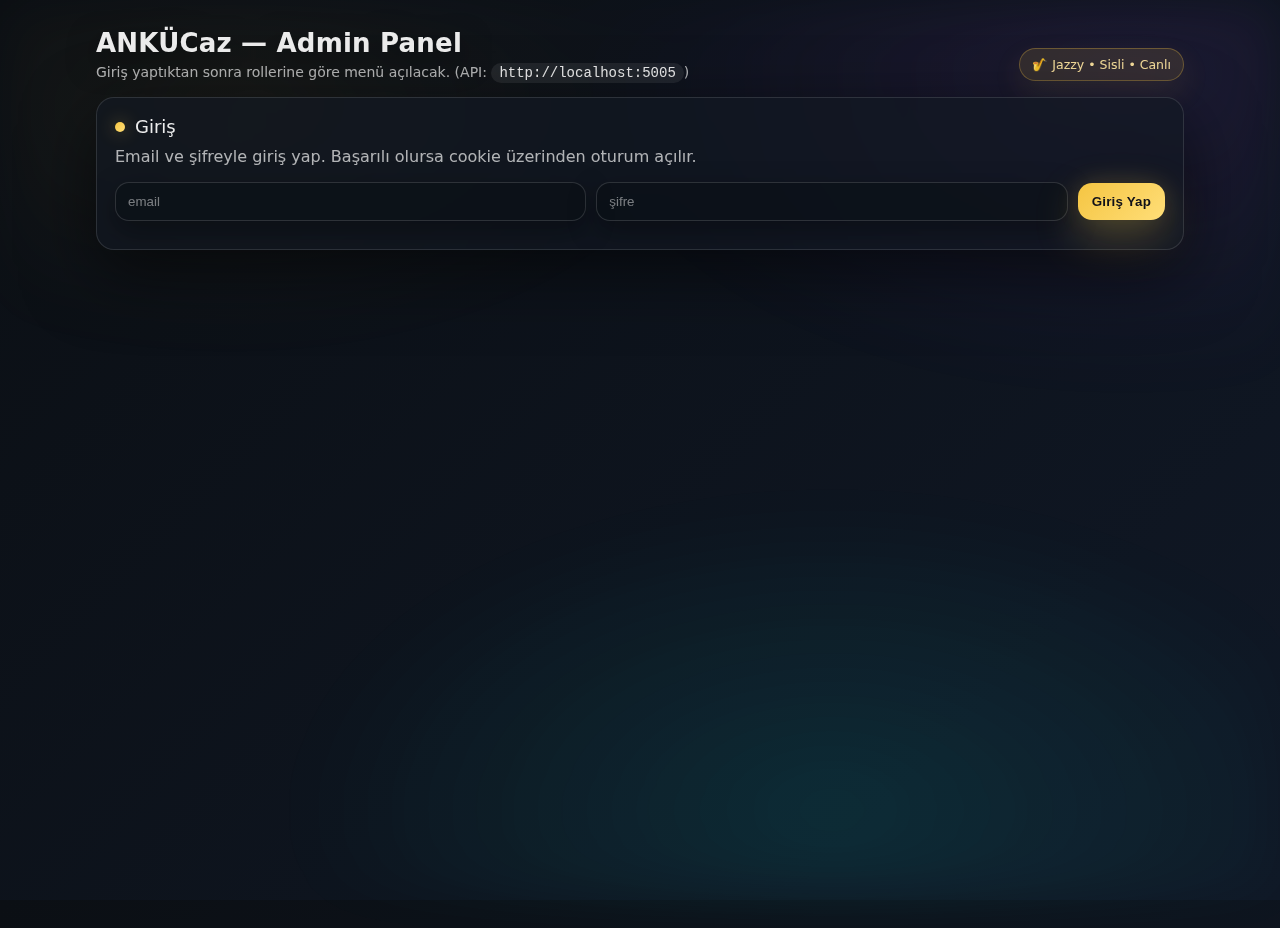
<file: admin.html>
<!doctype html>
<html lang="tr">
<head>
  <meta charset="utf-8" />
  <meta name="viewport" content="width=device-width, initial-scale=1" />
  <title>ANKÜCaz — Admin Panel</title>

  <style>
    :root{

      --bgA: #0b0f14;
      --bgB: #101826;

      --card: rgba(18, 24, 34, 0.68);
      --card2: rgba(18, 24, 34, 0.82);
      --border: rgba(255,255,255,.12);
      --shadow: 0 22px 70px rgba(0,0,0,.55);

      --text: rgba(255,255,255,.92);
      --muted: rgba(255,255,255,.68);

      --gold: #f5c542;
      --gold2:#ffde78;

      --neonCyan: rgba(0, 255, 255, .18);
      --neonPurple: rgba(168, 85, 247, .18);

      --ok: #22c55e;
      --err:#ef4444;

      --radius: 18px;
    }

    *{ box-sizing:border-box; }
    html,body{ height:100%; }
    body{
      margin:0;
      font-family: ui-sans-serif, system-ui, -apple-system, Segoe UI, Roboto, Arial, "Apple Color Emoji","Segoe UI Emoji";
      background: linear-gradient(135deg, var(--bgA), var(--bgB));
      color: var(--text);
      overflow-x:hidden;
    }

    body::before{
      content:"";
      position:fixed; inset:0;
      background: radial-gradient(800px 420px at 18% 12%, rgba(245,197,66,.10), transparent 60%),
                  radial-gradient(900px 520px at 88% 8%, var(--neonPurple), transparent 62%),
                  radial-gradient(900px 520px at 65% 90%, var(--neonCyan), transparent 62%);
      filter: blur(26px);
      opacity: .55;
      pointer-events:none;
      z-index:-1;
    }

    .wrap{
      max-width: 1120px;
      margin: 28px auto;
      padding: 0 16px;
    }

    .brand{
      display:flex; align-items:flex-end; justify-content:space-between; gap:12px;
      margin-bottom: 16px;
    }
    .brand h1{
      margin:0;
      font-size: 26px;
      letter-spacing: .2px;
      color: var(--text);
      text-shadow: 0 10px 30px rgba(0,0,0,.7);
    }
    .brand p{
      margin: 6px 0 0;
      color: var(--muted);
      font-size: 14px;
    }
    .badge{
      font-size: 12.5px;
      padding: 8px 12px;
      border-radius: 999px;
      border: 1px solid rgba(245,197,66,.30);
      background: rgba(245,197,66,.12);
      color: rgba(255, 230, 160, .95);
      box-shadow: 0 12px 30px rgba(245,197,66,.10);
      white-space: nowrap;
    }

    .card{
      background: var(--card);
      border: 1px solid var(--border);
      border-radius: var(--radius);
      box-shadow: var(--shadow);
      padding: 18px;
      backdrop-filter: blur(14px);
      -webkit-backdrop-filter: blur(14px);
    }

    .grid{
      display:grid;
      grid-template-columns: 280px 1fr;
      gap: 16px;
      margin-top: 16px;
    }

    .title{
      display:flex;
      align-items:center;
      gap:10px;
      margin: 0 0 10px;
      font-size: 18px;
      color: var(--text);
    }
    .dot{
      width:10px; height:10px; border-radius:999px;
      background: linear-gradient(135deg, var(--gold), var(--gold2));
      box-shadow: 0 0 18px rgba(245,197,66,.45);
    }

    .muted{ color: var(--muted); }

    hr{
      border:0;
      border-top: 1px solid rgba(255,255,255,.10);
      margin: 14px 0;
    }

    code{
      background: rgba(255,255,255,.08);
      padding: 2px 8px;
      border-radius: 10px;
      color: rgba(255,255,255,.90);
    }

    .row{
      display:flex;
      gap: 10px;
      flex-wrap: wrap;
      align-items:center;
    }
    .row > * { flex: 1; }
    .fixed{ flex: 0 0 auto; }

    input, select, textarea{
      width:100%;
      padding: 11px 12px;
      border-radius: 14px;
      border: 1px solid rgba(255,255,255,.14);
      background: rgba(10, 14, 20, .55);
      color: var(--text);
      outline:none;
      box-shadow: 0 10px 28px rgba(0,0,0,.35);
      transition: transform .08s ease, border-color .15s ease, box-shadow .15s ease;
    }
    textarea{ min-height: 90px; resize: vertical; }
    input::placeholder, textarea::placeholder{ color: rgba(255,255,255,.45); }
    input:focus, select:focus, textarea:focus{
      border-color: rgba(245,197,66,.55);
      box-shadow: 0 0 0 4px rgba(245,197,66,.12), 0 12px 30px rgba(0,0,0,.35);
      transform: translateY(-1px);
    }

    button{
      border: 1px solid rgba(255,255,255,.14);
      background: rgba(10, 14, 20, .35);
      color: var(--text);
      padding: 11px 14px;
      border-radius: 14px;
      cursor:pointer;
      box-shadow: 0 12px 30px rgba(0,0,0,.35);
      transition: transform .08s ease, box-shadow .15s ease, border-color .15s ease, filter .15s ease;
      font-weight: 750;
      letter-spacing:.2px;
    }
    button:hover{
      transform: translateY(-1px);
      border-color: rgba(245,197,66,.40);
      box-shadow: 0 16px 40px rgba(0,0,0,.45);
      filter: brightness(1.05);
    }
    button:active{ transform: translateY(0px); }

    button.primary{
      border: none;
      background: linear-gradient(135deg, var(--gold), var(--gold2));
      color: #101018;
      box-shadow: 0 16px 45px rgba(245,197,66,.28), 0 0 24px rgba(245,197,66,.12);
    }
    button.primary:hover{
      box-shadow: 0 18px 55px rgba(245,197,66,.34), 0 0 28px rgba(245,197,66,.18);
    }

    button.ghost{
      background: transparent;
      box-shadow: none;
      border-color: rgba(255,255,255,.12);
    }

    .nav{
      display:flex;
      flex-direction:column;
      gap: 8px;
      margin-top: 12px;
    }
    .nav button{
      width:100%;
      text-align:left;
      box-shadow:none;
      background: rgba(10, 14, 20, .28);
    }
    .nav button:hover{
      box-shadow: 0 12px 28px rgba(0,0,0,.40);
    }

    .roleBadges{
      display:flex;
      flex-wrap:wrap;
      gap:8px;
      margin-top: 10px;
    }
    .rolePill{
      font-size: 12px;
      padding: 6px 10px;
      border-radius: 999px;
      border: 1px solid rgba(245,197,66,.28);
      background: rgba(245,197,66,.10);
      color: rgba(255, 230, 160, .95);
      font-weight: 800;
    }

    .section{ display:none; }
    .section.active{ display:block; }

    .ap-msg{
      margin-top: 10px;
      padding: 10px 12px;
      border-radius: 14px;
      border: 1px solid rgba(255,255,255,.12);
      background: rgba(10, 14, 20, .35);
      color: var(--text);
    }
    .ap-msg.ok{
      background: rgba(34,197,94,.12);
      border-color: rgba(34,197,94,.25);
      color: rgba(210,255,225,.95);
    }
    .ap-msg.err{
      background: rgba(239,68,68,.12);
      border-color: rgba(239,68,68,.25);
      color: rgba(255,215,215,.95);
    }

    .hide{ display:none !important; }


    .tbl{
      width:100%;
      border-collapse: collapse;
      margin-top: 10px;
      overflow:hidden;
      border-radius: 14px;
    }
    .tbl thead th{
      text-align:left;
      font-size: 13px;
      color: rgba(255,255,255,.80);
      padding: 10px 10px;
      border-bottom: 1px solid rgba(255,255,255,.12);
      background: rgba(10, 14, 20, .35);
    }
    .tbl tbody td{
      padding: 10px 10px;
      border-bottom: 1px solid rgba(255,255,255,.08);
      color: rgba(255,255,255,.90);
      vertical-align: top;
    }
    .actions{
      display:flex;
      gap:8px;
      flex-wrap: wrap;
    }
    .mini{
      padding: 8px 10px;
      border-radius: 12px;
      box-shadow:none;
      font-weight: 800;
    }

    @media (max-width: 900px){
      .grid{ grid-template-columns: 1fr; }
      .badge{ display:none; }
    }
  </style>
</head>

<body>
  <div class="wrap">
    <div class="brand">
      <div>
        <h1>ANKÜCaz — Admin Panel</h1>
        <p>Giriş yaptıktan sonra rollerine göre menü açılacak. (API: <code id="apiBaseText"></code>)</p>
      </div>
      <div class="badge">🎷 Jazzy • Sisli • Canlı</div>
    </div>


    <div id="loginCard" class="card">
      <div class="title"><span class="dot"></span>Giriş</div>
      <p class="muted" style="margin-top:0">
        Email ve şifreyle giriş yap. Başarılı olursa cookie üzerinden oturum açılır.
      </p>

      <div class="row">
        <input id="loginEmail" type="email" placeholder="email" autocomplete="username" />
        <input id="loginPass" type="password" placeholder="şifre" autocomplete="current-password" />
        <button id="btnLogin" class="primary fixed">Giriş Yap</button>
      </div>

      <div id="loginMsg"></div> 

      <p class="muted" style="margin:10px 0 0">
        
      </p>
    </div>

    <div id="appWrap" class="grid hide">

      <div class="card">
        <div class="row" style="justify-content:space-between">
          <div>
            <div class="title" style="margin:0"><span class="dot"></span>Menü</div>
            <div class="muted" id="whoamiText" style="margin-top:8px"></div> 

            <div class="roleBadges" id="roleBadges"></div>

          </div>
          <button id="btnLogout" class="ghost fixed">Çıkış</button>
        </div>

        <hr />

        <div class="nav">
          <button data-section="secHome">🏠 Dashboard</button>
          <button data-section="secRegs" id="navRegs">🎟️ Katılımcılar</button>
          <button data-section="secUsers" id="navUsers">👥 Üyeler & Roller</button>
          <button data-section="secHelp">ℹ️ Yardım</button>
        </div>

        <div class="muted" id="navNote" style="margin-top:12px"></div>
        
      </div>


      <div class="card">

        <div id="secHome" class="section active">
          <div class="title"><span class="dot"></span>Dashboard</div>
          

          <div class="row">
            <button id="btnMe" class="primary fixed">/api/auth/me</button>
          </div>

          <div id="homeMsg"></div>

          <hr style="margin:20px 0; opacity:.6" />


          <div class="card" style="background: var(--card2); margin-top: 12px;">
            <div class="title" style="font-size:16px"><span class="dot"></span>Etkinlik Yönetimi</div>

            <div class="row">
              <button id="btnEventsLoad" class="primary fixed">Etkinlikleri Yükle</button>
              <button id="btnEventNew" class="fixed">+ Yeni Etkinlik</button>
            </div>

            <div id="eventMsg"></div>

            <table class="tbl"> 
              <thead>
                <tr>
                  <th>Başlık</th>
                  <th>Tarih</th>
                  <th>Yer</th>
                  <th>Açıklama</th>
                  <th>İşlemler</th>
                </tr>
              </thead>
              <tbody id="eventsTbody"></tbody> 
            </table>

            <div id="eventFormCard" class="card" style="display:none; margin-top:12px; background: rgba(10,14,20,.35);">

              <div class="title" style="font-size:16px"><span class="dot"></span>Etkinlik Formu</div>

              <form id="eventForm">
                <input type="hidden" id="eventId" />

                <div class="row">
                  <input id="eventTitle" placeholder="Başlık" />
                  <input id="eventImageUrl" placeholder="Görsel URL (opsiyonel)" />
                </div>

                <textarea id="eventDescription" placeholder="Açıklama"></textarea>

                <div class="row">
                  <input id="eventStart" type="datetime-local" />
                  <input id="eventEnd" type="datetime-local" />
                </div>

                <div class="row">
                  <input id="eventLocName" placeholder="Mekan adı" />
                  <input id="eventLocAddr" placeholder="Mekan adresi" />
                </div>

                <div class="row">
                  <button type="submit" class="primary fixed">Kaydet</button>
                  <button type="button" id="btnEventCancel" class="ghost fixed">Vazgeç</button>
                </div>
              </form>
            </div>
          </div>


          <div class="card" style="background: var(--card2); margin-top: 12px;">
            <div class="title" style="font-size:16px"><span class="dot"></span>Duyuru Yönetimi</div>

            <div class="row">
              <button id="btnAnnsLoad" class="primary fixed">Duyuruları Yükle</button> 

              <button id="btnAnnNew" class="fixed">+ Yeni Duyuru</button>

            </div>

            <div id="annMsg"></div>

            <table class="tbl">
              <thead>
                <tr>
                  <th>Başlık</th>
                  <th>Tarih</th>
                  <th>İşlemler</th>
                </tr>
              </thead>
              <tbody id="annsTbody"></tbody> 

            </table>

            <div id="annFormCard" class="card" style="display:none; margin-top:12px; background: rgba(10,14,20,.35);">
              <div class="title" style="font-size:16px"><span class="dot"></span>Duyuru Formu</div>

              <form id="annForm">
                <input type="hidden" id="annId" />

                <div class="row">
                  <input id="annTitle" placeholder="Başlık" />
                  <input id="annImageUrl" placeholder="Görsel URL (opsiyonel)" />
                </div>

                <textarea id="annBody" placeholder="İçerik"></textarea>

                <div class="row">
                  <input id="annDate" type="datetime-local" />
                </div>

                <div class="row">
                  <button type="submit" class="primary fixed">Kaydet</button>
                  <button type="button" id="btnAnnCancel" class="ghost fixed">Vazgeç</button>
                </div>
              </form>
            </div>
          </div>

        </div>


        <div id="secRegs" class="section">
          <div class="title"><span class="dot"></span>Katılımcılar</div>
          <p class="muted" style="margin-top:0">Etkinlik seçip katılımcıları listeleyebilirsin.</p>

          <div class="row">
            <select id="regsEventSelect">
              <option value="">Etkinlik seç...</option>
            </select>  
            <button id="btnLoadRegs" class="primary fixed">Listele</button>

            <button id="btnExportCsv" class="fixed">CSV İndir</button>
          </div>

          <div id="regsMsg"></div>

          <table class="tbl" style="margin-top: 12px;">
            <thead>
              <tr>
                <th>Ad Soyad</th>
                <th>Email</th>
                <th>Kayıt Tarihi</th>
                <th>İşlem</th>
              </tr>
            </thead>
            <tbody id="regsTbody"></tbody> 

          </table>
        </div>


        <div id="secUsers" class="section">
          <div class="title"><span class="dot"></span>Üyeler & Roller</div>
          <p class="muted" style="margin-top:0">Bu sayfa sadece <b>SuperAdmin</b> için açık.</p>

          <div class="card" style="margin-top:12px; background: var(--card2);">
            <div class="title" style="font-size:16px"><span class="dot"></span>Kullanıcı Oluştur</div>
            <div class="row">
              <input id="newUserEmail" type="email" placeholder="yeni kullanıcı email" />
              <input id="newUserPass" type="text" placeholder="geçici şifre (örn: Test123!)" />
              <button id="btnCreateUser" class="primary fixed">Oluştur</button>
            </div>
            <div id="createUserMsg"></div>
          </div>

          <div class="card" style="margin-top:12px; background: var(--card2);">
            <div class="title" style="font-size:16px"><span class="dot"></span>Rol Ata</div>
            <div class="row">
              <input id="roleUserEmail" type="email" placeholder="kullanıcı email" />
              <select id="roleSelect">
                <option>Viewer</option>
                <option>Editor</option>
                <option>Admin</option>
                <option>SuperAdmin</option>
              </select>
              <button id="btnSetRole" class="primary fixed">Rol Ver</button>
            </div>
            <div id="setRoleMsg"></div>
          </div>
        </div>


        <div id="secHelp" class="section">
          <div class="title"><span class="dot"></span>Yardım</div>
          <ul class="muted" style="margin-top:0">
            <li>Cookie ile çalışır; isteklerde <code>credentials: "include"</code> şart.</li>
            <li>Üye/rol işlemleri sadece <code>SuperAdmin</code> rolüyle çalışır.</li>
            <li>Events/Announcements create/update/delete endpointleri rol ile korunur.</li>
          </ul>
        </div>
      </div>
    </div>
  </div>

  <script src="js/admin.js"></script>


  <script>
    const t = document.getElementById("apiBaseText");
    if (t) t.textContent = "http://localhost:5005";
  </script>

</body>
</html>
</file>
